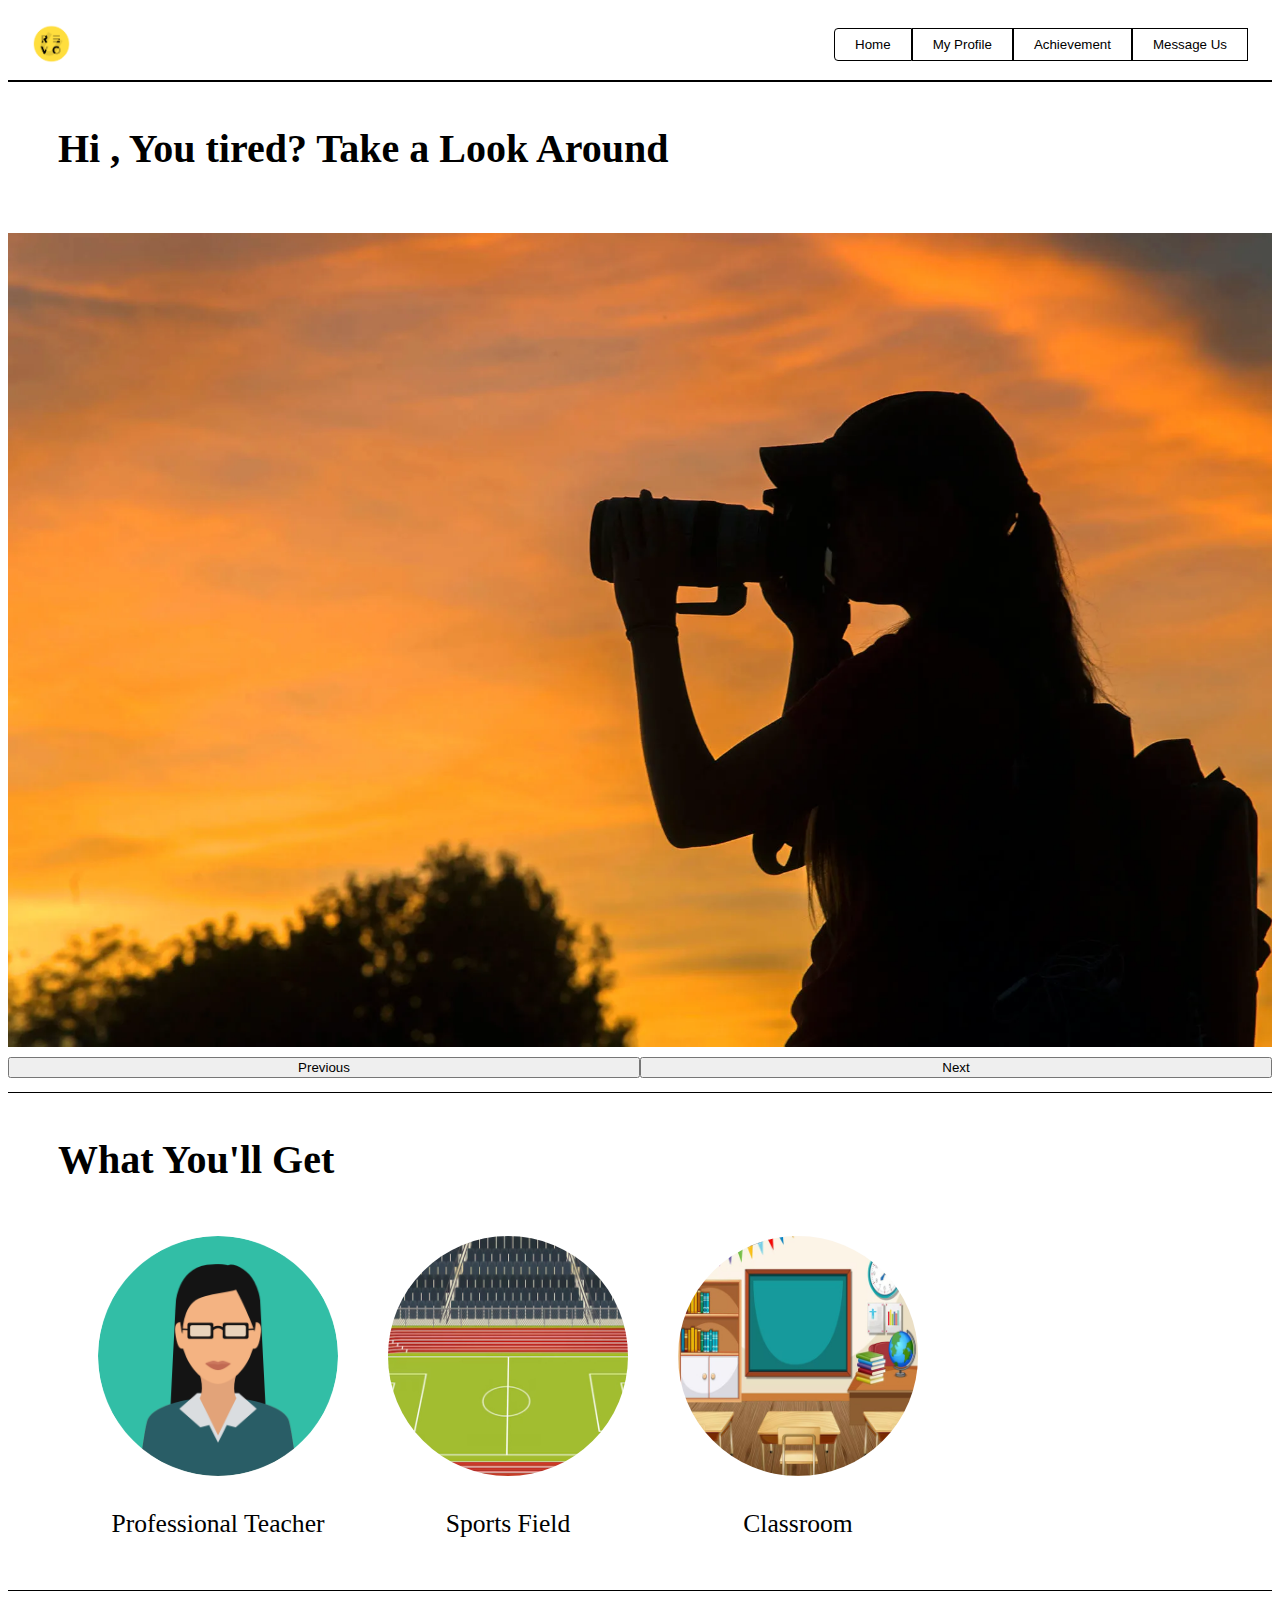
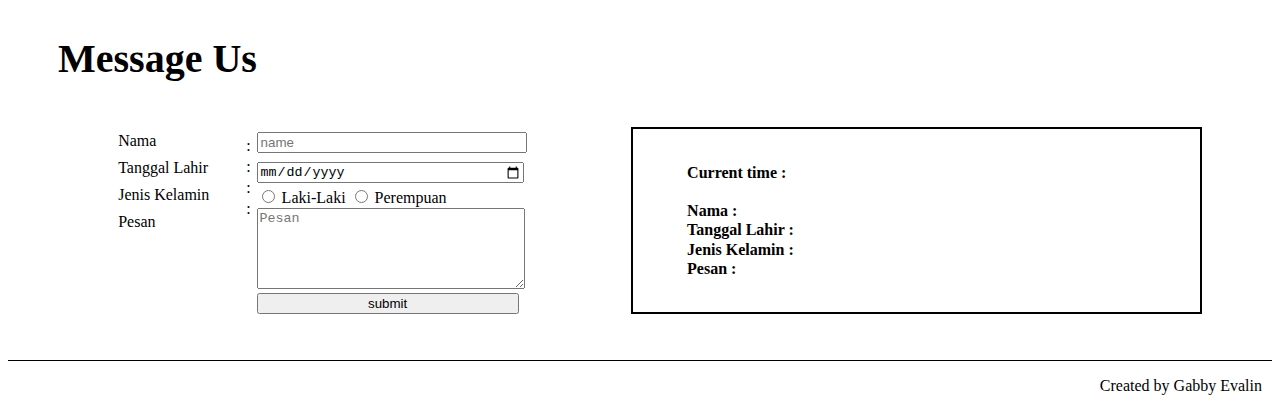
<file: index.html>
<!DOCTYPE html>
<html lang="en" dir="ltr">
  <head>
    <meta charset="utf-8">
    <title> Revou Fundamental Course </title>
    <link rel="stylesheet" href="index.css">
  </head>

  <body>
    <header class="navbar">
      <img class="logo" alt="revou-logo" src="logo.png" width="40" height="40">
      <div class="menu">
        <button onclick="redirectTo('index.html')">Home</button>
        <button onclick="redirectTo('profile.html')">My Profile</button>
        <button onclick="redirectTo('achievement.html')">Achievement</button>
        <button onclick="redirectTo('message-us.html')">Message Us</button>

        <script>
        function redirectTo(url) {
        window.location.href = url;
         }
        </script>
      </div>
    </header>

    <main>
      <div class="container">
       <div class="greeting">
        <h2 style="font-size: 2.5rem;"> Hi <span id="nama">Puni</span>, You tired? Take a Look Around</h2><br>
       </div>
      </div>

      <script>
        var nama = prompt("Masukan Nama Kamu");
        document.getElementById("nama").innerHTML = nama;
      </script>      

<div class="banner">
  <img class="img-slideshow" src="banner1.jpg">
  <img class="img-slideshow" src="banner2.jpg">
  <button class="btn-prev" onclick="plusDivs(-1)">Previous</button>
  <button class="btn-next" onclick="plusDivs(1)">Next</button>
</div>

<script>
  var slideIndex = 1;
  showDivs(slideIndex);

  function plusDivs(n) {
    showDivs(slideIndex += n);
  }

  function showDivs() {
    var i;
    var imgList = document.getElementsByClassName("img-slideshow");
    if (slideIndex > imgList.length) slideIndex = 1;
    else if (slideIndex < 1) slideIndex = imgList.length;

    for (i = 0; i < imgList.length; i++) {
      imgList[i].style.display = "none";
    }
    imgList[slideIndex - 1].style.display = "block";
  }
</script>

      <div id="facilitation">
        <h2 style="font-size: 2.5rem;"> What You'll Get </h2> 
          <ul class="facilitation-main">
              <div class="facilitation-text">
                <img src="images/teacher.png" alt="teacher" class="facilitation-img">
                <p>Professional Teacher</p>
              </div>

              <div class="facilitation-text">
                <img src="images/field.jpg" alt="field" class="facilitation-img">
                <p> Sports Field </p>
              </div>

              <div class="facilitation-text">
                 <img src="images/classroom.jpg" alt="classroom" class="facilitation-img">
                 <p>Classroom</p> 
              </div>
          </ul>
      </div>

      <div class="container">
        <h2 style="font-size: 2.5rem;">Message Us</h2>
        
        <div class="row-bottom" style="padding: 1% 5% 3% 5%;">
          <div class="form-left" style="flex: 50%; display: flex; flex-direction: row;">
            <form name="message-form" onsubmit="return validateForm()" style="flex:50%; display:flex; flex-direction: row;">
              <div class="form-container">
                <div class="form-data">
                  <label for="full-name">Nama</label><br>
                  <label for="birth-date">Tanggal Lahir</label><br>
                  <label for="gender">Jenis Kelamin</label><br>
                  <label for="messages">Pesan</label><br>
                </div>
              </div>
              <div class="form-addon">
                <p class="symbol">:</p>
                <p class="symbol">:</p>
                <p class="symbol">:</p>
                <p class="symbol">:</p>
              </div>
              <div class="form-answer">
                <input class="input-form" type="text" id="full-name" name="full-name" placeholder="name"><br>
                <input class="input-form" type="date" id="birth-date" name="birth-date"><br>
                <div class="radio-buttons">
                  <input type="radio" id="laki-laki" name="gender" value="laki-laki">
                  <label for="laki-laki">Laki-Laki</label>
                  <input type="radio" id="perempuan" name="gender" value="perempuan">
                  <label for="perempuan">Perempuan</label>
                </div>
                <textarea class="input-form" id="messages" name="messages" rows="5" cols="33" placeholder="Pesan"></textarea>
                <br>
                <input class="btn-submit" type="submit" value="submit">
              </div>
            </form>
            <script>
              function validateForm() {
                const name = document.forms["message-form"]["full-name"].value;
                const birthDate = document.forms["message-form"]["birth-date"].value;
                const gender = document.forms["message-form"]["gender"].value;
                const messages = document.forms["message-form"]["messages"].value;
      
                if (name === "" || birthDate == "" || gender == "" || messages == "") {
                  alert("Tidak boleh ada yang kosong");
                  return false;
                }
                setSenderUI(name, birthDate, gender, messages);
      
                return false;
              }
            </script>
          </div>
          <div class="form-right" style="flex: 50%; display: flex; flex-direction: row;">
            <div class="message">
              <b>Current time :</b>
              <span id="send-time"></span>
              <br><br>
              <b>Nama :</b>
              <span id="sender-full-name"></span>
              <br>
              <b>Tanggal Lahir :</b>
              <span id="sender-birth-date"></span>
              <br>
              <b>Jenis Kelamin :</b>
              <span id="sender-gender"></span>
              <br>
              <b>Pesan :</b>
              <span id="sender-messages"></span>
            </div>
          </div>
          
          <script>
            function setSenderUI(name, birthDate, gender, messages) {
              document.getElementById("sender-full-name").innerHTML = name;
              document.getElementById("sender-birth-date").innerHTML = birthDate;
              document.getElementById("sender-gender").innerHTML = gender;
              document.getElementById("sender-messages").innerHTML = messages;
            }
          </script>
          

    </main>
    <footer>
      <p> Created by Gabby Evalin </p>
    </footer>


  </body>
</html>
</file>
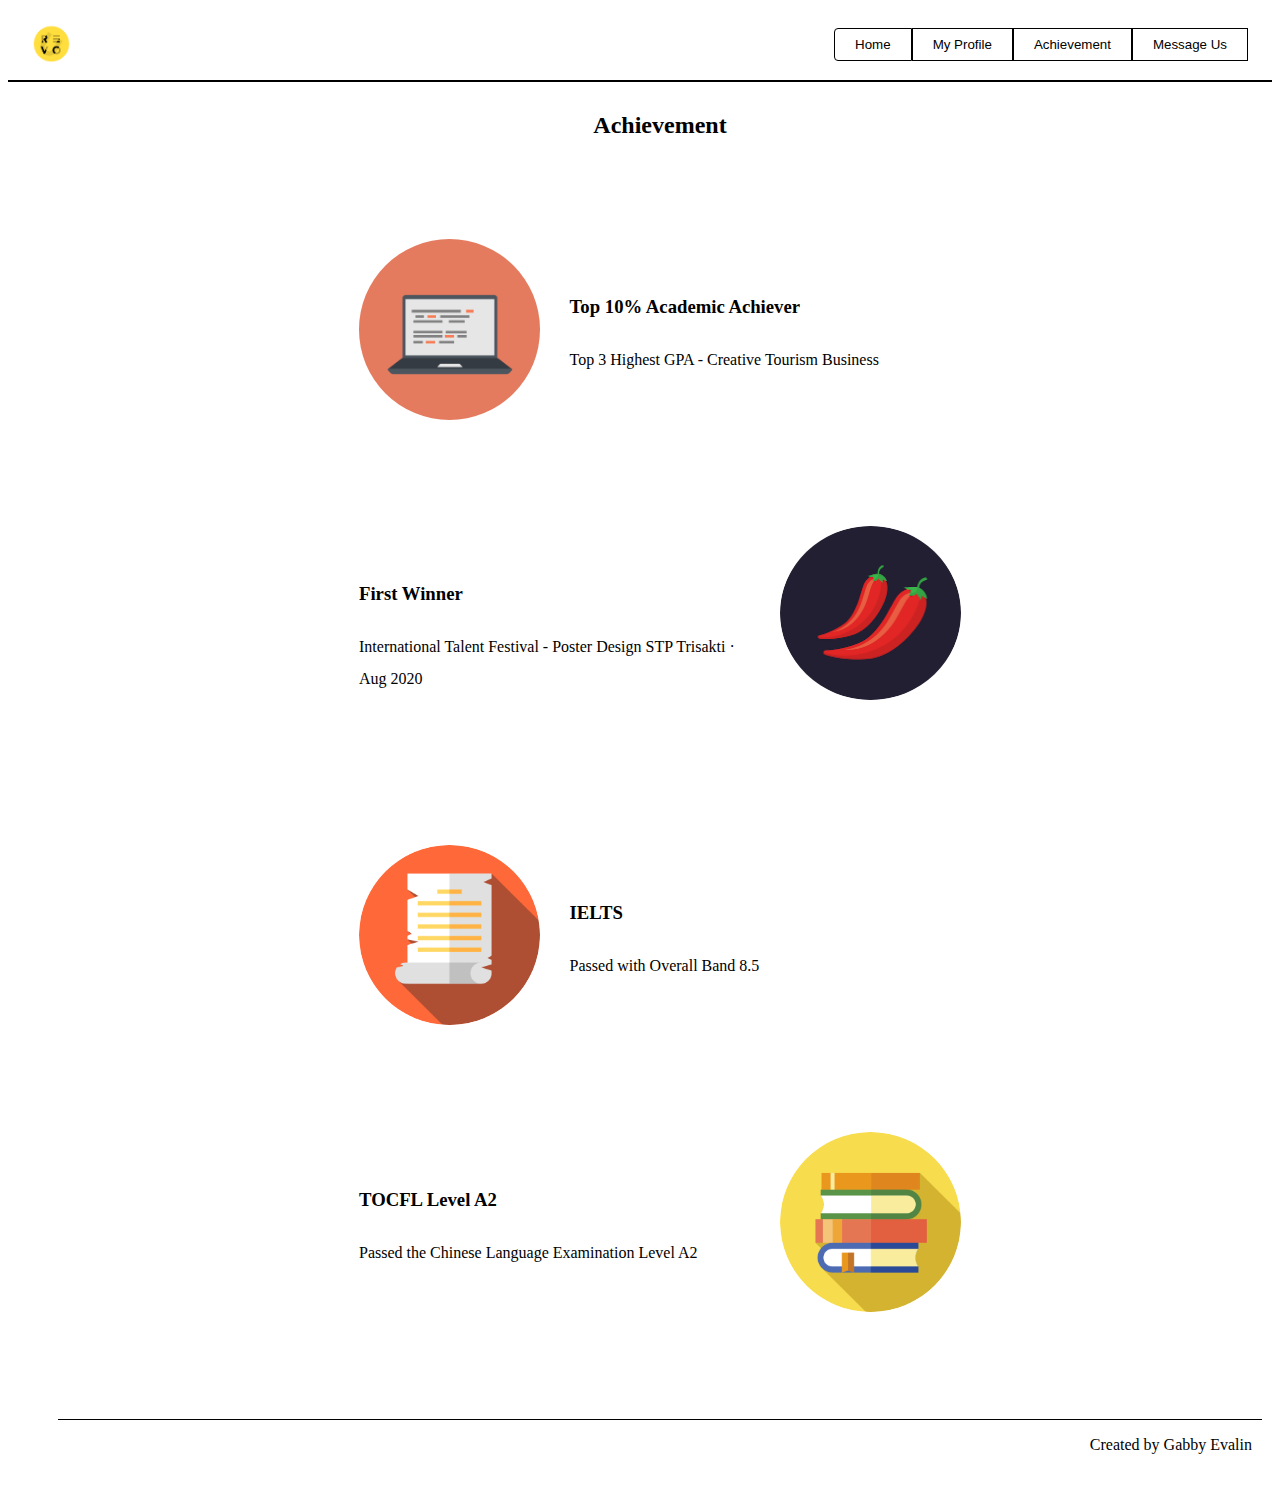
<file: achievement.html>
<!DOCTYPE html>
<html lang="en" dir="ltr">
  <head>
    <meta charset="utf-8">
    <title> Trial </title>
    <link rel="stylesheet" href="index.css">

<style>
    body {
        background-color: #fff;
    }
    h2 {
        text-align: center;
    }
    .achievement {
    margin: 100px auto 150px auto;
    width: 50%;
    text-align: left;
    line-height: 2;
    }
    .coding-img {
    width: 30%;
    float: left;
    margin-right: 30px;
    }
    .copywriting-img {
    width: 30%;
    float: right;
    margin-left: 30px;
    border-radius: 100%;
    }
    .coding-img {
    border-radius: 100%;
    }
    .ach-text {
        padding-top: 5%;
    }
    
</style>
  </head>

  <body>
    <header class="navbar">
      <img class="logo" alt="revou-logo" src="logo.png" width="40" height="40">
      <div class="menu">
        <button onclick="redirectTo('index.html')">Home</button>
        <button onclick="redirectTo('profile.html')">My Profile</button>
        <button onclick="redirectTo('achievement.html')">Achievement</button>
        <button onclick="redirectTo('message-us.html')">Message Us</button>

        <script>
        function redirectTo(url) {
        window.location.href = url;
         }
        </script>
      </div>
    </header>

        <div class="container">
        <h2>Achievement </h2>
        <div class="achievement">
            <img class="coding-img" src="images/computer.png" alt="coding-img">
            <div class="ach-text">
            <h3>Top 10% Academic Achiever</h3>
            <p>Top 3 Highest GPA - Creative Tourism Business  </p>
            </div>
        </div>
        <div class="achievement">
            <img class="copywriting-img" src="images\chillies.png" alt="copywriting-img">
            <div class="ach-text">
            <h3>First Winner</h3>
            <p>International Talent Festival - Poster Design
                STP Trisakti · Aug 2020</p>
            </div>
        </div>
        <div class="achievement">
            <img class="coding-img" src="images/ielts.png" alt="coding-img">
            <div class="ach-text">
            <h3>IELTS</h3>
            <p>Passed with Overall Band 8.5</p>
            </div>
        </div>
        <div class="achievement">
            <img class="copywriting-img" src="images/tocfl.png" alt="copywriting-img">
            <div class="ach-text">
            <h3>TOCFL Level A2</h3>
            <p>Passed the Chinese Language Examination Level A2 </p>
            </div>
        </div>
</body>

<footer>
    <p> Created by Gabby Evalin </p>
</footer>
</file>
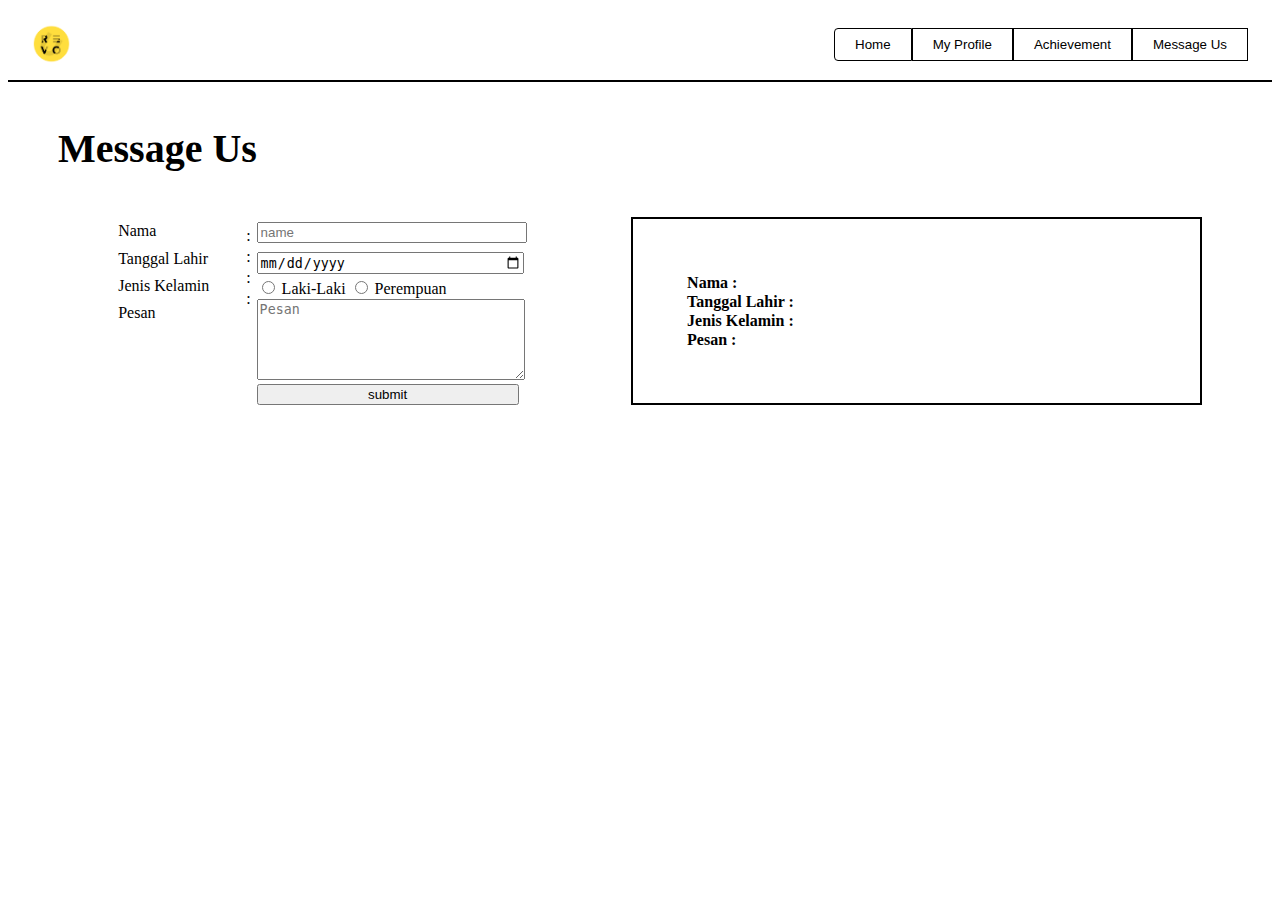
<file: message-us.html>
<!DOCTYPE html>
<html lang="en" dir="ltr">
  <head>
    <meta charset="utf-8">
    <title> Trial </title>
    <link rel="stylesheet" href="index.css">
  </head>

  <body>
    <header class="navbar">
      <img class="logo" alt="revou-logo" src="logo.png" width="40" height="40">
      <div class="menu">
        <button onclick="redirectTo('index.html')">Home</button>
        <button onclick="redirectTo('profile.html')">My Profile</button>
        <button onclick="redirectTo('achievement.html')">Achievement</button>
        <button onclick="redirectTo('message-us.html')">Message Us</button>

        <script>
        function redirectTo(url) {
        window.location.href = url;
         }
        </script>
      </div>
    </header>

<div class="container">
    <h2 style="font-size: 2.5rem;">Message Us</h2> 
    <div class="row-bottom" style="padding: 1% 5% 3% 5%;">
      <div class="form-left" style="flex: 50%; display: flex; flex-direction: row;">
        <form name="message-form" onsubmit="return validateForm()" style="flex:50%; display:flex; flex-direction: row;">
          <div class="form-container" style="display:flex; flex:25%; flex-direction: column;">
            <div class="form-data">
              <label for="full-name">Nama</label><br>
              <label for="birth-date">Tanggal Lahir</label><br>
              <label for="gender">Jenis Kelamin</label><br>
              <label for="messages">Pesan</label><br>
            </div>
          </div>
          <div class="form-addon" style="flex:2%; line-height:2%;">
            <p class="symbol">:</p>
            <p class="symbol">:</p>
            <p class="symbol">:</p>
            <p class="symbol">:</p>
          </div>
          <div class="form-answer" style="display:flex; flex:73%; flex-direction: column;">
            <input class="input-form" type="text" id="full-name" name="full-name" placeholder="name"><br>
            <input class="input-form" type="date" id="birth-date" name="birth-date"><br>
            <div class="radio-buttons">
              <input type="radio" id="laki-laki" name="gender" value="laki-laki">
              <label for="laki-laki">Laki-Laki</label>
              <input type="radio" id="perempuan" name="gender" value="perempuan">
              <label for="perempuan">Perempuan</label>
            </div>
            <textarea class="input-form" id="messages" name="messages" rows="5" cols="33" placeholder="Pesan"></textarea>
            <br>
            <input class="btn-submit" type="submit" value="submit">
          </div>
        </form>
        <script>
          function validateForm() {
            const name = document.forms["message-form"]["full-name"].value;
            const birthDate = document.forms["message-form"]["birth-date"].value;
            const gender = document.forms["message-form"]["gender"].value;
            const messages = document.forms["message-form"]["messages"].value;
  
            if (name === "" || birthDate == "" || gender == "" || messages == "") {
              alert("Tidak boleh ada yang kosong");
              return false;
            }
            setSenderUI(name, birthDate, gender, messages);
  
            return false;
          }
        </script>
      </div>
      <div class="form-right" style="flex: 50%; display: flex; flex-direction: row;">
        <div class="message">
          <b>Nama :</b>
          <span id="sender-full-name"></span>
          <br>
          <b>Tanggal Lahir :</b>
          <span id="sender-birth-date"></span>
          <br>
          <b>Jenis Kelamin :</b>
          <span id="sender-gender"></span>
          <br>
          <b>Pesan :</b>
          <span id="sender-messages"></span>
        </div>
      </div>
      
      <script>
        function setSenderUI(name, birthDate, gender, messages) {
          document.getElementById("sender-full-name").innerHTML = name;
          document.getElementById("sender-birth-date").innerHTML = birthDate;
          document.getElementById("sender-gender").innerHTML = gender;
          document.getElementById("sender-messages").innerHTML = messages;
        }
      </script>
</file>
<file: index.css>
.navbar {
    display: flex;
    justify-content: space-between; 
    align-items: center;
    padding: 16px 24px;
    border-bottom: 2px solid black;
  }

  @media only screen and (max-width: 600px) {
  .navbar {
    flex-direction: column;
  }
  .menu {
    width: 100%;
    flex-direction: column;
  }
  .logo {
    margin-bottom: 14px;
  }
}
  
  .navbar > .menu {
    display: flex;
  }
  .navbar > .menu > button {
    background-color: #fff;
    border: 1px solid black;
    padding: 8px 20px;
  }
  .navbar > .menu > button:hover {
    background-color: grey;
  }
  .navbar > .menu > button:first-child {
    border-radius: 4px 0 0 4px;
  }
  .navbar > .menu > button:last-child {
    border-radius: 0 4px 4px 0;
  }
  .navbar > .logo {
    width: auto; 
    height: 40px;
  }
  .container {
    padding: 10px 10px 10px 50px;
  }
  .greeting {
    display: block;
  }
  .img-slideshow {
    width: 100%;
    height: auto;
  }
  .banner {
    display: inline-block;
    text-align: center;
  }
  .btn-prev {
    width: 50%; height: 40%;
    float:left;
    text-align: center;
    margin: 10px 0 10px 0;
  }
  .btn-next {
    width: 50%; height: 40%;
    text-align: center;
    float: right;
    margin: 10px 0 10px 0;
  }

  #facilitation {
    padding: 10px 10px 10px 50px;
    border-top: 1px solid black;
    border-bottom: 1px solid black;
  }
  .facilitation-main {
    display: flex;
    flex-direction: row;
  }
  .facilitation-img {
    border-radius: 100%;
    align-content: center;
    width: 15rem;
  }
  .facilitation-text {
    text-align: center;
    font-size: 2vw;
    padding-right: 50px; padding-top: 20px;
    width: 15rem;
  }
  .message-us {
    display: flex;
    padding: 10px 10px 10px 50px;
  }
  .message {
    line-height: 1.5vw;
  }
  .row-bottom {
    display: flex;
  }
  .input-form {
    width: 70%;
    margin-top: 5px;
  }
  .form-container {
    display:flex; flex:25%; flex-direction: column;
  }
  .form-addon {
    flex:2%; line-height:2%;"
  }
  .form-answer {
    display:flex; flex:73%; flex-direction: column;"
  }
  .form-data {
    line-height: 170%;
    padding-top: 0px;
  }
  .symbol {
    line-height: 5px;
  }
  .form-answer {
    line-height: 25%;
  }
  .form-right {
    align-items: center;
    padding-left: 5%; 
    border: 2px solid black;
  }
  .btn-submit{
    width: 70%;
  }
  footer {
    border-top: 1px solid black;
  }
  footer > p {
    text-align: end;
    margin-right: 10px;
  }
</file>
